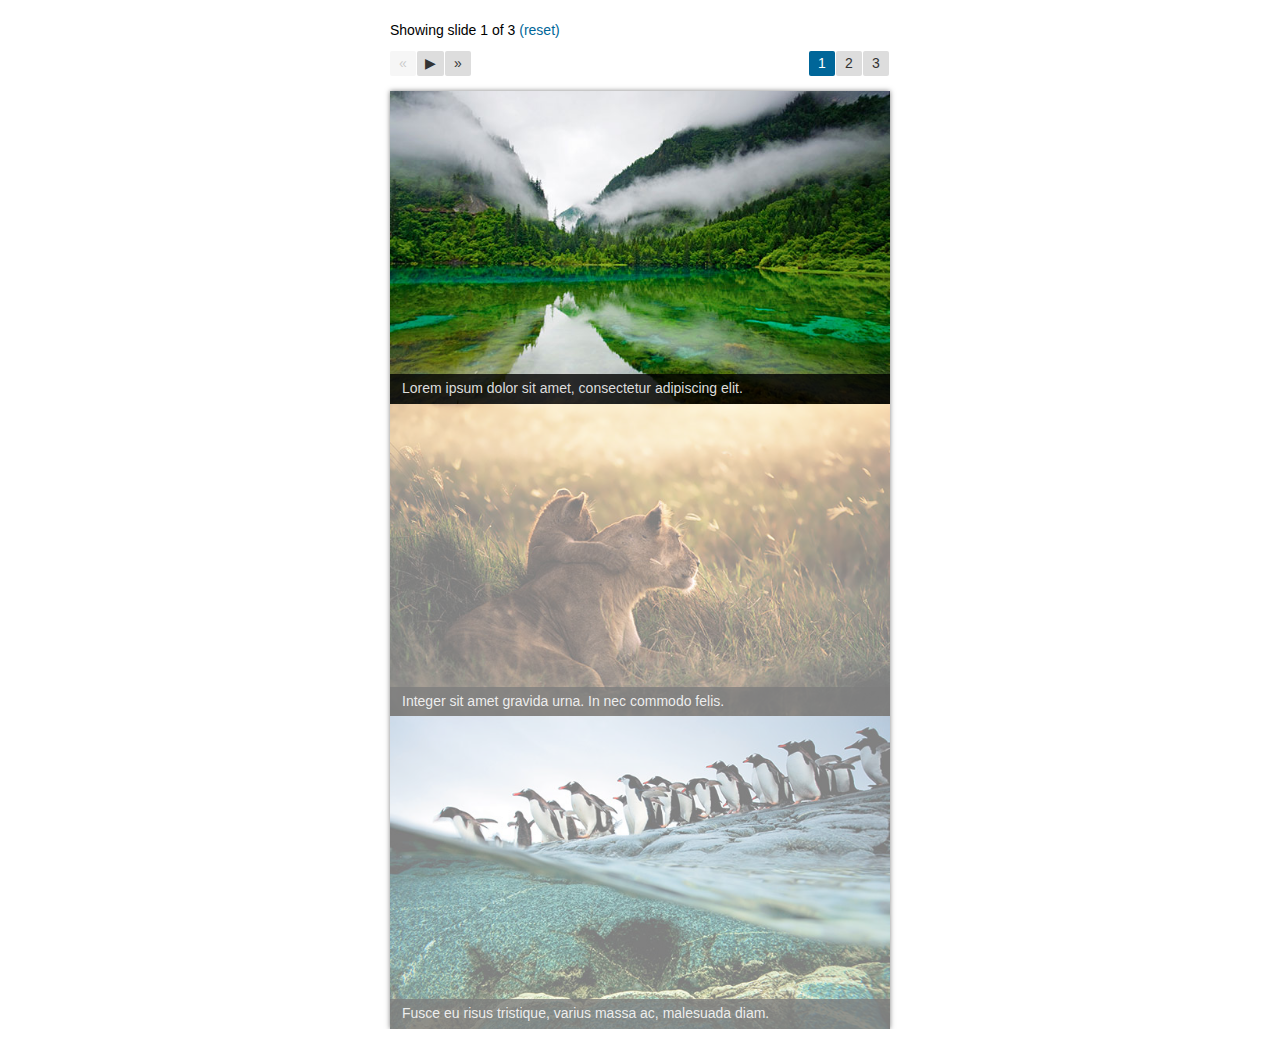
<file: test/index.html>
<!doctype html>
<html>
<head>
	<meta charset="UTF-8">
	<title>Slideshow Testing</title>
	<meta name="viewport" content="width=device-width, initial-scale=1, user-scalable=no">
	<link href="styles.css" rel="stylesheet">
	<script src="http://ajax.googleapis.com/ajax/libs/jquery/1.9.1/jquery.min.js"></script>
	<script src="../jquery.slideshow.js"></script>
	<script>
		$(document).ready(function(){
			
			// Init slider
			var Slider = $('#slider');
			Slider.slideshow({
				
				// For Accessibility:
				autoplay:		false,	// only true if there's a button to manually pause
				timer:			8000,	// must be enough to read all the content comfortably
				pauseOnFocus:	true,	// must be true
				
				// Others:
				loop:			false,
				controlsPrev:	'#slider-controls .prev',
				controlsNext:	'#slider-controls .next',
				controlsPlay:	'#slider-controls .play',
				controlsItems:	'#slider-controls .item',
				
			});
			
			// Get data
			var SliderAPI = Slider.data( 'slideshow' );
			console.log( SliderAPI );
			
			// Animate timer
			var Timer = $('.timer .progress');
			Slider
			.on( 'slideshowplay', function(){
				Timer.stop().css({ left:0, width:0 }).animate({ width:'100%' },{ duration:SliderAPI.settings.timer });
			})
			.on( 'slideshowchangestart', function(){
				Timer.stop().animate({ left:'100%', width:0 },{ duration:SliderAPI.data.speed });
			})
			.on( 'slideshowstop', function(){
				Timer.stop().css({ left:0, width:0 });
			});
			
			// Update counter
			var Current = $('.current');
			var Total = $('.total');
			Slider.on( 'slideshowupdate', function(){
				Current.text( SliderAPI.data.current+1 );
				Total.text( SliderAPI.data.total );
			});
			
			// Reset
			$('.destroy').on( 'click', function(e){
				SliderAPI[ SliderAPI.data ? 'destroy' : 'init' ]();
				e.preventDefault()
			});
			
		});
	</script>
</head>
<body>



<div class="container">
<div class="wrapper">
	
	
	<!-- CONTROLS -->
	<div id="slider-controls" class="slider-ctrls-box clearfix">
		<p class="slider-status">Showing slide
			<span class="current">1</span>
			of
			<span class="total">3</span>
			
			<a class="destroy" href="#">(reset)</a>
		</p>
		<ul class="slider-ctrls">
			<li class="prev">Previous</li>
			<li class="play">Play/Stop</li>
			<li class="next">Next</li>
		</ul>
		<ul class="slider-nav">
			<li class="item">Item 1</li>
		</ul>
	</div>
	
	
	<!-- SLIDER -->
	<h3 id="slider-heading" class="visuallyhidden">Latest news</h3>
	<div id="slider" class="slider" role="region" aria-labelledby="slider-heading">
		
		<!-- Timer -->
		<div class="timer">
			<div class="progress"></div>
		</div>
		
		<!-- Slides -->
		<ul>
			<li class="slide">
				<a href="#link1">
					<img alt="slide 1" src="images/image1.jpg">
					<div>Lorem ipsum dolor sit amet, consectetur adipiscing elit.</div>
				</a>
			</li>
			<li class="slide">
				<a href="#link2">
					<img alt="slide 2" src="images/image2.jpg">
					<div>Integer sit amet gravida urna. In nec commodo felis.</div>
				</a>
			</li>
			<li class="slide">
				<a href="#link3">
					<img alt="slide 3" src="images/image3.jpg">
					<div>Fusce eu risus tristique, varius massa ac, malesuada diam.</div>
				</a>
			</li>
		</ul>
		
	</div>
	
	
</div><!-- .container -->
</div><!-- .wrapper -->



</body>
</html>
</file>
<file: test/styles.css>
/* --- Basics --- */
body {
	font-family: Arial, Helvetica, sans-serif;
	font-size: 14px;
	line-height: 1.5;
	margin: 0;
	padding: 20px 0;
}
a {
	color: #069;
	text-decoration: none;
	cursor: pointer;
	transition: all .5s;
}
a:hover {
	color: #39C;
}
:focus {
	outline: none;
}
a:focus {
	box-shadow: 0 0 8px 0 #007fff;
}
.container {
	overflow: hidden;
}
.wrapper {
	max-width: 500px;
	margin: 0 auto;
	padding: 0 20px;
}


/* --- Helpers --- */
.clearfix:before,
.clearfix:after {
	content: " ";
	display: table;
}
.clearfix:after {
	clear: both;
}
.clearfix {
	*zoom: 1;
}
.visuallyhidden {
	position: absolute;
	height: 1px;
	width: 1px;
	overflow: hidden;
	clip: rect(1px 1px 1px 1px);
	clip: rect(1px, 1px, 1px, 1px);
	margin: -1px;
	border: 0;
	padding: 0
}
.visuallyhidden.focusable:active,
.visuallyhidden.focusable:focus {
	position: static;
	height: auto;
	width: auto;
	overflow: visible;
	clip: rect(auto auto auto auto);
	clip: rect(auto, auto, auto, auto);
	margin: 0
}


/* --- Controls --- */
.slider-ctrls-box {
	margin: 0 0 15px;
}
.slider-status {
	margin: 0 0 10px;
}
.slider-ctrls,
.slider-nav {
	margin: 0;
	padding: 0;
	list-style: none;
}
.slider-ctrls {
	float: left;
}
.slider-nav {
	float: right;
}
.slider-ctrls-box li {
	float: left;
}
.slider-ctrls-box li a {
	display: block;
	min-width: 10px;
	padding: 2px 8px;
	border-radius: 2px;
	text-align: center;
	margin: 0 1px 0 0;
	color: #333;
	background: #DDD;
}
.slider-ctrls-box li a:hover,
.slider-ctrls-box li a:focus {
	color: white;
	background: #999;
}
.slider-ctrls-box li.selected a {
	color: white;
	background: #069;
}
.slider-ctrls-box li.disabled a {
	color: #333;
	background: #DDD;
	cursor: default;
	opacity: .25;
}


/* --- Slider --- */
.slider {
	box-shadow: 0 0 5px rgba(0,0,0,0.5);
	margin: 0 auto;
	position: relative;
}
.slider ul {
	margin: 0;
	padding: 0;
	list-style: none;
}
.slide {
	position: relative;
	transition: all .5s;
	opacity: .5;
}
.transitioning .slide {
	opacity: .25;
}
.slide.selected {
	opacity: 1;
}
.slide img {
	display: block;
	max-width: 100%;
	height: auto;
	border: none;
}
.slide div {
	position: absolute;
	bottom: 0;
	left: 0;
	width: 100%;
	padding: 6px 12px;
	box-sizing: border-box;
	line-height: 1.25;
	color: #DDD;
	background: black;
	background: rgba(0,0,0,0.8);
}
.slide:focus {
	box-shadow: 0 0 5px red;
}
.slide a {
	display: block;
}


/* --- Visual Timer --- */
.timer {
	position: relative;
	z-index: 1;
	background: #FFF;
}
.timer .progress {
	background: #069;
	position: relative;
	left: 0;
	width: 20%;
}
.playing .progress {
	height: 3px;
}
</file>
